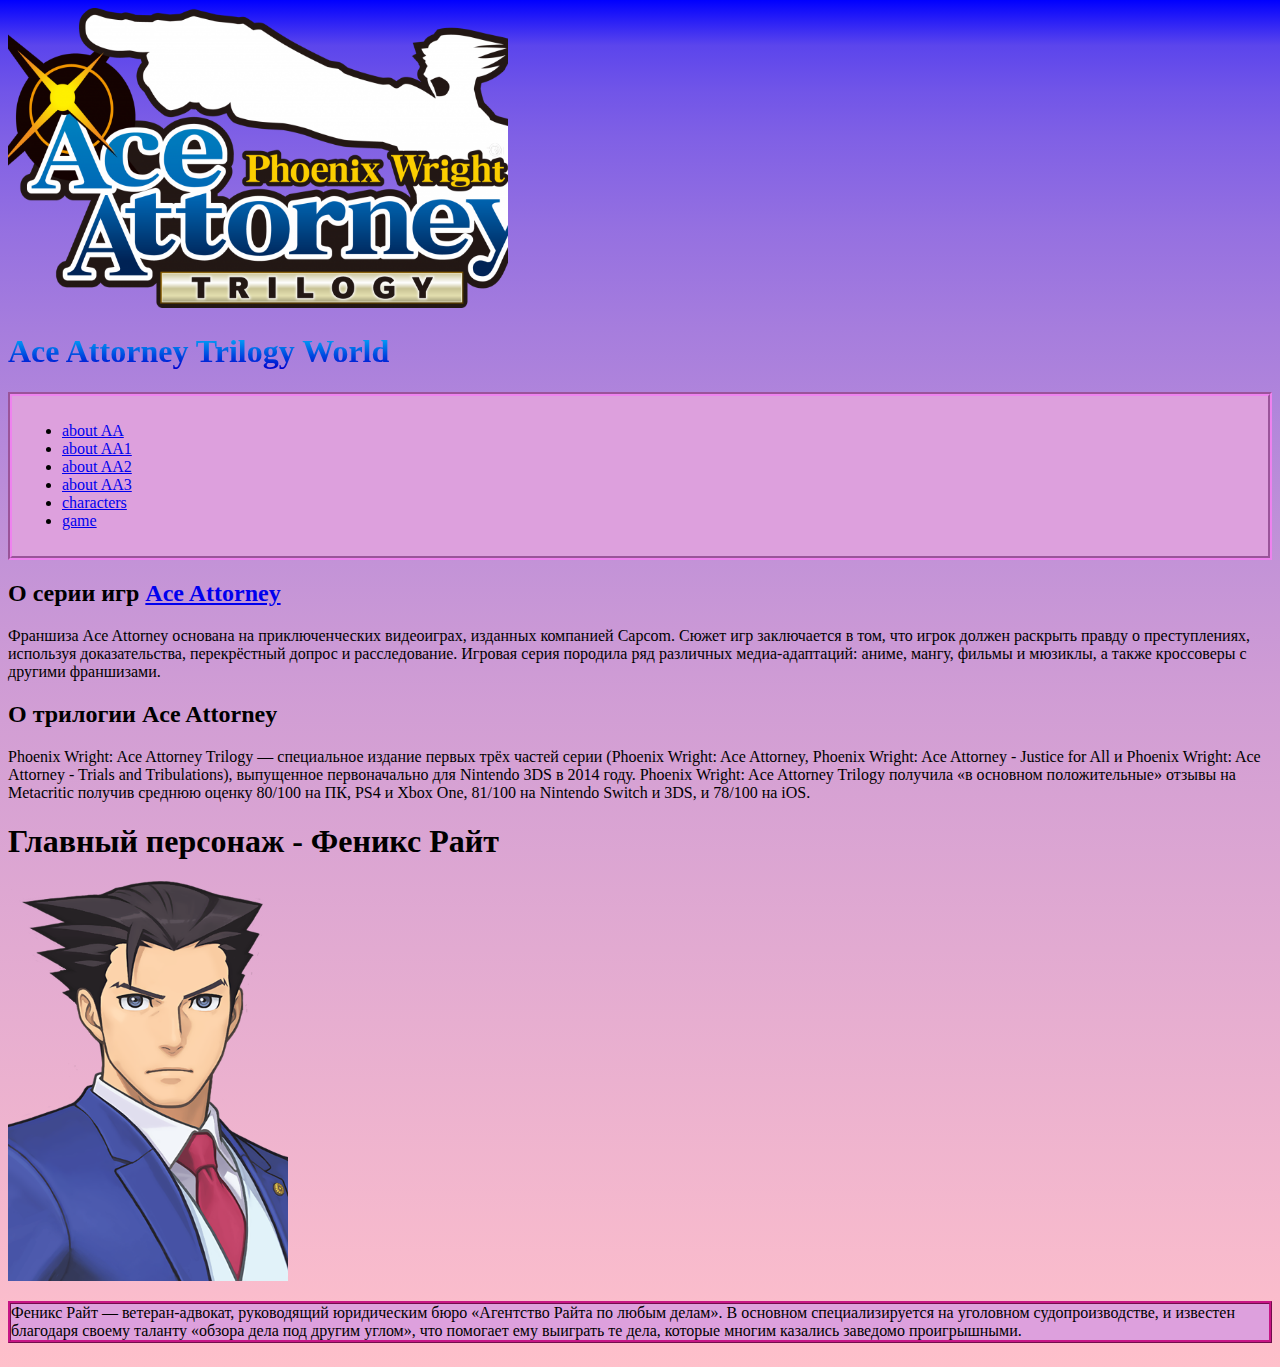
<file: index.html>
<!doctype html>
<html>
    <head>
        <meta charset="utf-8">
        <title>aatw</title>
        <link href="style.css" rel="stylesheet">
    </head>
    <body>
        <header>
            <img src="aceattorney.png" width="500" height="300">
            <h1><span class="gradient">Ace Attorney Trilogy World</span></h1>
            <style>
.gradient {
	color: transparent;
	-webkit-background-clip: text;
	background-clip: text;
	background-image: linear-gradient(to bottom, #00BFFF, #0000CD);
}
</style>
        </header>
        <div id="flex">
            <nav>
                <ul>
                     <li><a href="index.html">about AA</a></li>
                     <li><a href="aa1.html">about AA1</a></li>
                     <li><a href="aa2.html">about AA2</a></li>
                     <li><a href="aa3.html">about AA3</a></li>
                     <li><a href="chara.html">characters</a></li>
                     <li><a href="eight.html">game</a></li>
                </ul>
            </nav>
            <main>
                <h2>О серии игр <a href="https://www.ace-attorney.com/trilogy/us/">Ace Attorney</a></h2>
                <p>Франшиза Ace Attorney основана на приключенческих видеоиграх, изданных компанией Capcom. Сюжет игр заключается в том, что игрок должен раскрыть правду о преступлениях, используя доказательства, перекрёстный допрос и расследование. Игровая серия породила ряд различных медиа-адаптаций: аниме, мангу, фильмы и мюзиклы, а также кроссоверы с другими франшизами.</p>
                <h2>О трилогии Ace Attorney</h2>
                <p>Phoenix Wright: Ace Attorney Trilogy — специальное издание первых трёх частей серии (Phoenix Wright: Ace Attorney, Phoenix Wright: Ace Attorney - Justice for All и Phoenix Wright: Ace Attorney - Trials and Tribulations), выпущенное первоначально для Nintendo 3DS в 2014 году. Phoenix Wright: Ace Attorney Trilogy получила «в основном положительные» отзывы на Metacritic получив среднюю оценку 80/100 на ПК, PS4 и Xbox One, 81/100 на Nintendo Switch и 3DS, и 78/100 на iOS.</p>
                <h1>Главный персонаж - Феникс Райт</h1>
                <img src="Phoenix.png" width="280" height="400">
                <p style="background: #DDA0DD; border:3px #C71585  ridge;">Феникс Райт — ветеран-адвокат, руководящий юридическим бюро «Агентство Райта по любым делам». В основном специализируется на уголовном судопроизводстве, и известен благодаря своему таланту «обзора дела под другим углом», что помогает ему выиграть те дела, которые многим казались заведомо проигрышными.</p>
            </main>
        </div>
    </body>
</html>
</file>
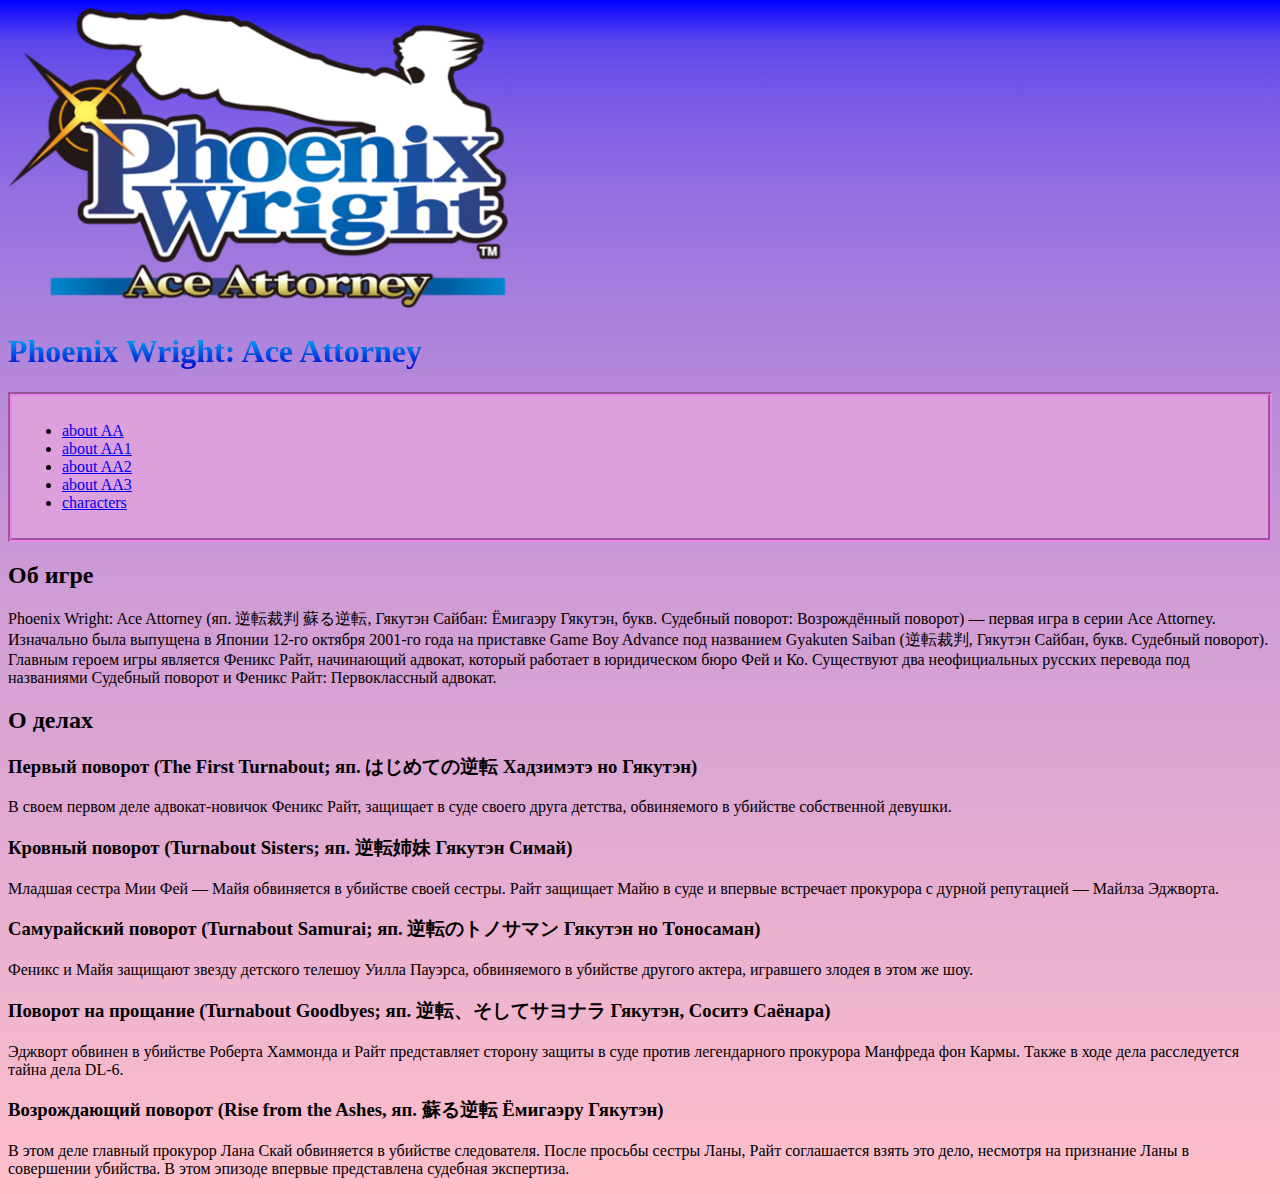
<file: aa1.html>
<!doctype html>
<html>
    <head>
        <meta charset="utf-8">
        <title>AA1</title>
        <link href="style.css" rel="stylesheet">
    </head>
    <body>
        <header>
            <img src="aa1.png" width="500" height="300">
            <h1><span class="gradient">Phoenix Wright: Ace Attorney</span></h1>
            <style>
.gradient {
	color: transparent;
	-webkit-background-clip: text;
	background-clip: text;
	background-image: linear-gradient(to bottom, #00BFFF, #0000CD);
}
</style>
        </header>
        <div>
            <nav>
                <ul>
                     <li><a href="index.html">about AA</a></li>
                     <li><a href="aa1.html">about AA1</a></li>
                     <li><a href="aa2.html">about AA2</a></li>
                     <li><a href="aa3.html">about AA3</a></li>
                     <li><a href="chara.html">characters</a></li>
                </ul>
            </nav>
            <main>
                <h2>Об игре</h2>
                <p>Phoenix Wright: Ace Attorney (яп. 逆転裁判 蘇る逆転, Гякутэн Сайбан: Ёмигаэру Гякутэн, букв. Судебный поворот: Возрождённый поворот) — первая игра в серии Ace Attorney. Изначально была выпущена в Японии 12-го октября 2001-го года на приставке Game Boy Advance под названием Gyakuten Saiban (逆転裁判, Гякутэн Сайбан, букв. Судебный поворот). Главным героем игры является Феникс Райт, начинающий адвокат, который работает в юридическом бюро Фей и Ко. Существуют два неофициальных русских перевода под названиями Судебный поворот и Феникс Райт: Первоклассный адвокат.</p>
                <h2>О делах</h2>
                <h3>Первый поворот (The First Turnabout; яп. はじめての逆転 Хадзимэтэ но Гякутэн)</h3>
                <p>В своем первом деле адвокат-новичок Феникс Райт, защищает в суде своего друга детства, обвиняемого в убийстве собственной девушки.</p>
                <h3>Кровный поворот (Turnabout Sisters; яп. 逆転姉妹 Гякутэн Симай)</h3>
                <p>Младшая сестра Мии Фей — Майя обвиняется в убийстве своей сестры. Райт защищает Майю в суде и впервые встречает прокурора с дурной репутацией — Майлза Эджворта.</p>
                <h3>Самурайский поворот (Turnabout Samurai; яп. 逆転のトノサマン Гякутэн но Тоносаман)</h3>
                <p>Феникс и Майя защищают звезду детского телешоу Уилла Пауэрса, обвиняемого в убийстве другого актера, игравшего злодея в этом же шоу.</p>
                <h3>Поворот на прощание (Turnabout Goodbyes; яп. 逆転、そしてサヨナラ Гякутэн, Соситэ Саёнара)</h3>
                <p>Эджворт обвинен в убийстве Роберта Хаммонда и Райт представляет сторону защиты в суде против легендарного прокурора Манфреда фон Кармы. Также в ходе дела расследуется тайна дела DL-6.</p>
                <h3>Возрождающий поворот (Rise from the Ashes, яп. 蘇る逆転 Ёмигаэру Гякутэн)</h3>
                <p>В этом деле главный прокурор Лана Скай обвиняется в убийстве следователя. После просьбы сестры Ланы, Райт соглашается взять это дело, несмотря на признание Ланы в совершении убийства. В этом эпизоде впервые представлена судебная экспертиза.</p>
            </main>
        </div>
    </body>
</html>
</file>
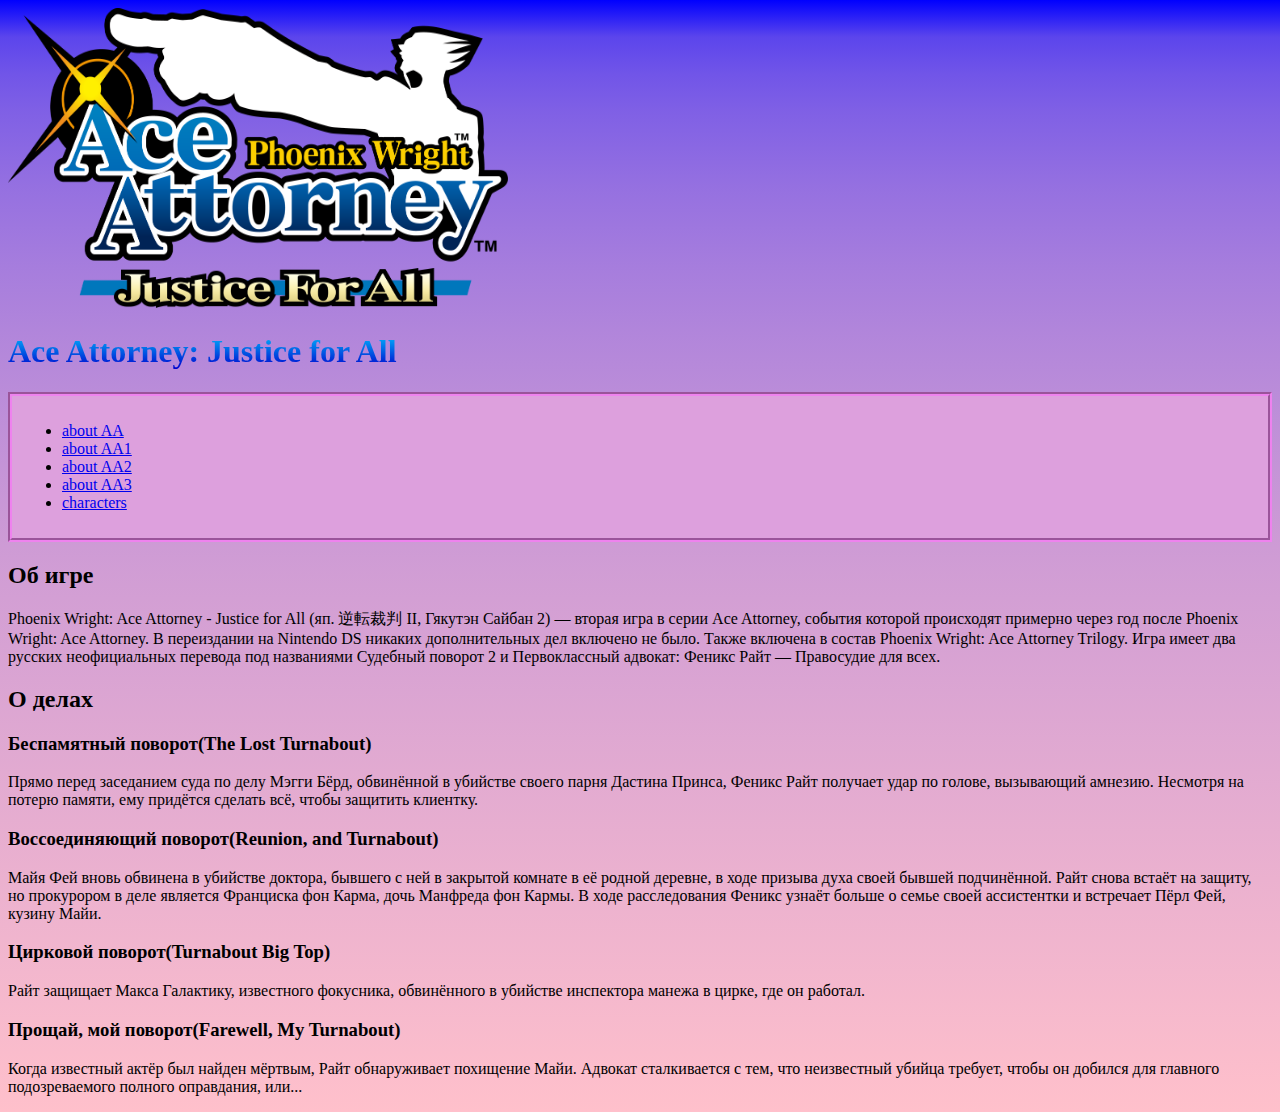
<file: aa2.html>
<!doctype html>
<html>
    <head>
        <meta charset="utf-8">
        <title>AA2</title>
        <link href="style.css" rel="stylesheet">
    </head>
    <body>
        <header>
            <img src="aa2.png" width="500" height="300">
            <h1><span class="gradient">Ace Attorney: Justice for All</span></h1>
            <style>
.gradient {
	color: transparent;
	-webkit-background-clip: text;
	background-clip: text;
	background-image: linear-gradient(to bottom, #00BFFF, #0000CD);
}
</style>
        </header>
        <div>
            <nav>
                <ul>
                     <li><a href="index.html">about AA</a></li>
                     <li><a href="aa1.html">about AA1</a></li>
                     <li><a href="aa2.html">about AA2</a></li>
                     <li><a href="aa3.html">about AA3</a></li>
                     <li><a href="chara.html">characters</a></li>
                </ul>
            </nav>
            <main>
                <h2>Об игре</h2>
                <p>Phoenix Wright: Ace Attorney - Justice for All (яп. 逆転裁判 II, Гякутэн Сайбан 2) — вторая игра в серии Ace Attorney, события которой происходят примерно через год после Phoenix Wright: Ace Attorney. В переиздании на Nintendo DS никаких дополнительных дел включено не было. Также включена в состав Phoenix Wright: Ace Attorney Trilogy. Игра имеет два русских неофициальных перевода под названиями Судебный поворот 2 и Первоклассный адвокат: Феникс Райт — Правосудие для всех.</p>
                <h2>О делах</h2>
                <h3>Беспамятный поворот(The Lost Turnabout)</h3>
                <p>Прямо перед заседанием суда по делу Мэгги Бёрд, обвинённой в убийстве своего парня Дастина Принса, Феникс Райт получает удар по голове, вызывающий амнезию. Несмотря на потерю памяти, ему придётся сделать всё, чтобы защитить клиентку.</p>
                <h3>Воссоединяющий поворот(Reunion, and Turnabout)</h3>
                <p> Майя Фей вновь обвинена в убийстве доктора, бывшего с ней в закрытой комнате в её родной деревне, в ходе призыва духа своей бывшей подчинённой. Райт снова встаёт на защиту, но прокурором в деле является Франциска фон Карма, дочь Манфреда фон Кармы. В ходе расследования Феникс узнаёт больше о семье своей ассистентки и встречает Пёрл Фей, кузину Майи.</p>
                <h3>Цирковой поворот(Turnabout Big Top)</h3>
                <p>Райт защищает Макса Галактику, известного фокусника, обвинённого в убийстве инспектора манежа в цирке, где он работал.</p>
                <h3>Прощай, мой поворот(Farewell, My Turnabout)</h3>
                <p>Когда известный актёр был найден мёртвым, Райт обнаруживает похищение Майи. Адвокат сталкивается с тем, что неизвестный убийца требует, чтобы он добился для главного подозреваемого полного оправдания, или...</p>
            </main>
        </div>
    </body>
</html>
</file>
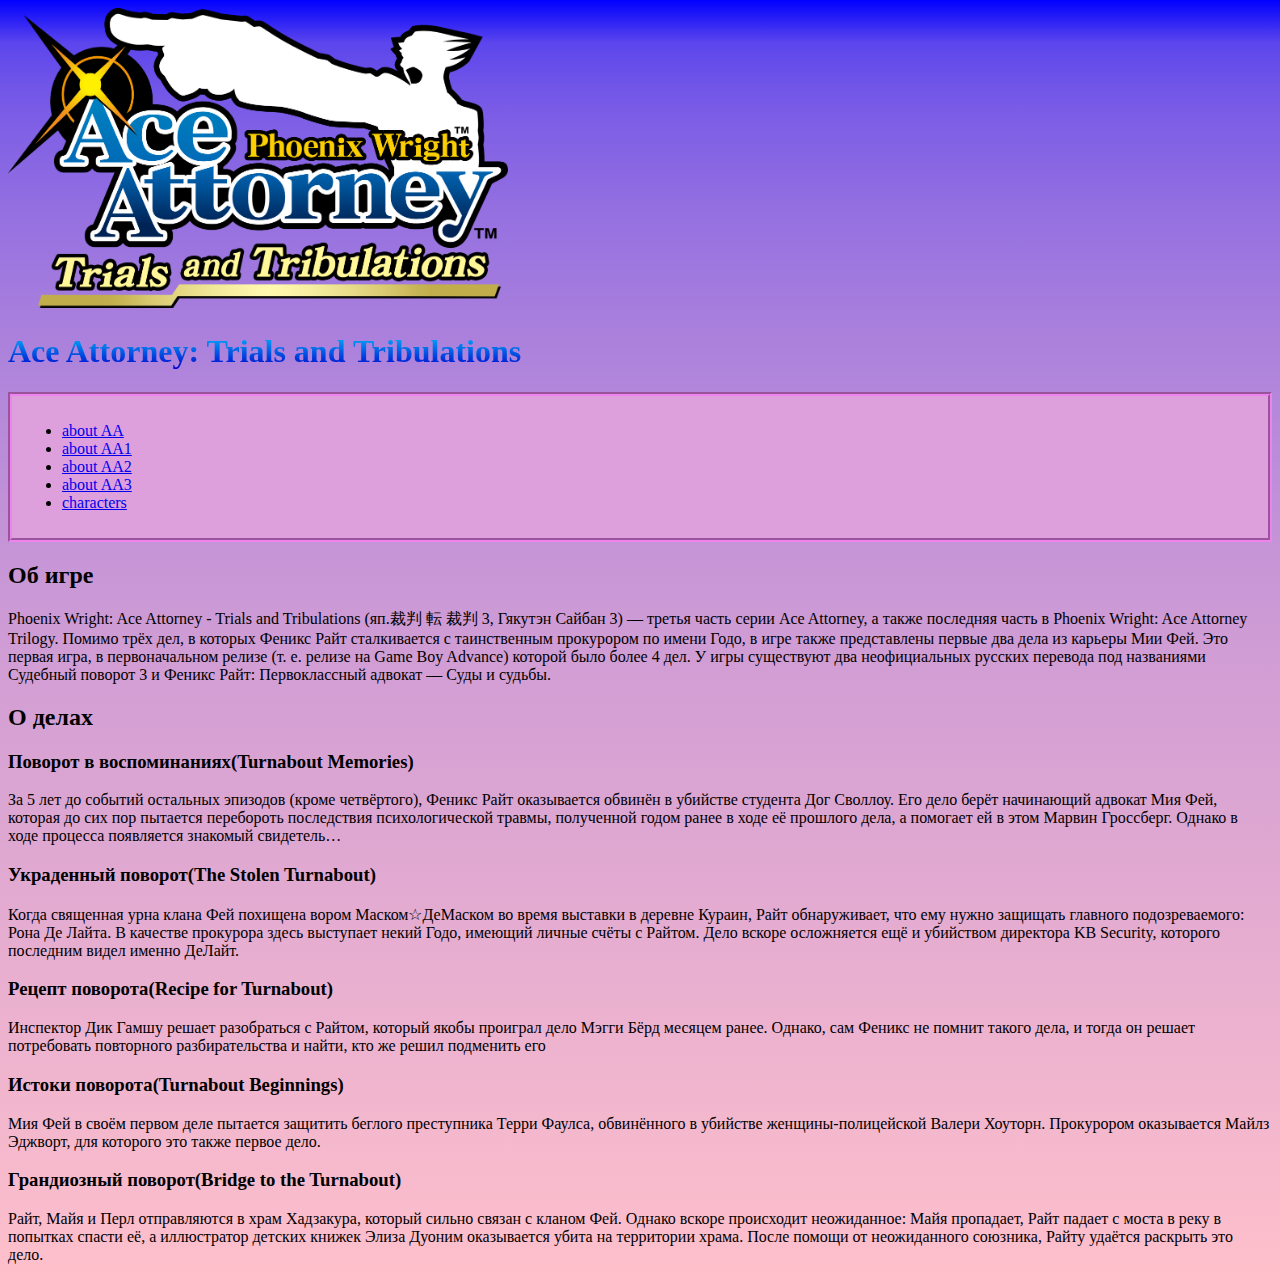
<file: aa3.html>
<!doctype html>
<html>
    <head>
        <meta charset="utf-8">
        <title>AA3</title>
        <link href="style.css" rel="stylesheet">
    </head>
    <body>
        <header>
            <img src="aa3.png" width="500" height="300">
            <h1><span class="gradient">Ace Attorney: Trials and Tribulations</span></h1>
            <style>
.gradient {
	color: transparent;
	-webkit-background-clip: text;
	background-clip: text;
	background-image: linear-gradient(to bottom, #00BFFF, #0000CD);
}
</style>
        </header>
        <div>
            <nav>
                <ul>
                     <li><a href="index.html">about AA</a></li>
                     <li><a href="aa1.html">about AA1</a></li>
                     <li><a href="aa2.html">about AA2</a></li>
                     <li><a href="aa3.html">about AA3</a></li>
                     <li><a href="chara.html">characters</a></li>
                </ul>
            </nav>
            <main>
                <h2>Об игре</h2>
                <p>Phoenix Wright: Ace Attorney - Trials and Tribulations (яп.裁判 転 裁判 3, Гякутэн Сайбан 3) — третья часть серии Ace Attorney, а также последняя часть в Phoenix Wright: Ace Attorney Trilogy. Помимо трёх дел, в которых Феникс Райт сталкивается с таинственным прокурором по имени Годо, в игре также представлены первые два дела из карьеры Мии Фей. Это первая игра, в первоначальном релизе (т. е. релизе на Game Boy Advance) которой было более 4 дел. У игры существуют два неофициальных русских перевода под названиями Судебный поворот 3 и Феникс Райт: Первоклассный адвокат — Суды и судьбы.</p>
                <h2>О делах</h2>
                <h3>Поворот в воспоминаниях(Turnabout Memories)</h3>
                <p>За 5 лет до событий остальных эпизодов (кроме четвёртого), Феникс Райт оказывается обвинён в убийстве студента Дог Своллоу. Его дело берёт начинающий адвокат Мия Фей, которая до сих пор пытается перебороть последствия психологической травмы, полученной годом ранее в ходе её прошлого дела, а помогает ей в этом Марвин Гроссберг. Однако в ходе процесса появляется знакомый свидетель…</p>
                <h3>Украденный поворот(The Stolen Turnabout)</h3>
                <p>Когда священная урна клана Фей похищена вором Маском☆ДеМаском во время выставки в деревне Кураин, Райт обнаруживает, что ему нужно защищать главного подозреваемого: Рона Де Лайта. В качестве прокурора здесь выступает некий Годо, имеющий личные счёты с Райтом. Дело вскоре осложняется ещё и убийством директора KB Security, которого последним видел именно ДеЛайт.</p>
                <h3>Рецепт поворота(Recipe for Turnabout)</h3>
                <p>Инспектор Дик Гамшу решает разобраться с Райтом, который якобы проиграл дело Мэгги Бёрд месяцем ранее. Однако, сам Феникс не помнит такого дела, и тогда он решает потребовать повторного разбирательства и найти, кто же решил подменить его</p>
                <h3>Истоки поворота(Turnabout Beginnings)</h3>
                <p>Мия Фей в своём первом деле пытается защитить беглого преступника Терри Фаулса, обвинённого в убийстве женщины-полицейской Валери Хоуторн. Прокурором оказывается Майлз Эджворт, для которого это также первое дело.</p>
                <h3>Грандиозный поворот(Bridge to the Turnabout)</h3>
                <p>Райт, Майя и Перл отправляются в храм Хадзакура, который сильно связан с кланом Фей. Однако вскоре происходит неожиданное: Майя пропадает, Райт падает с моста в реку в попытках спасти её, а иллюстратор детских книжек Элиза Дуоним оказывается убита на территории храма. После помощи от неожиданного союзника, Райту удаётся раскрыть это дело.</p>
            </main>
        </div>
    </body>
</html>
</file>
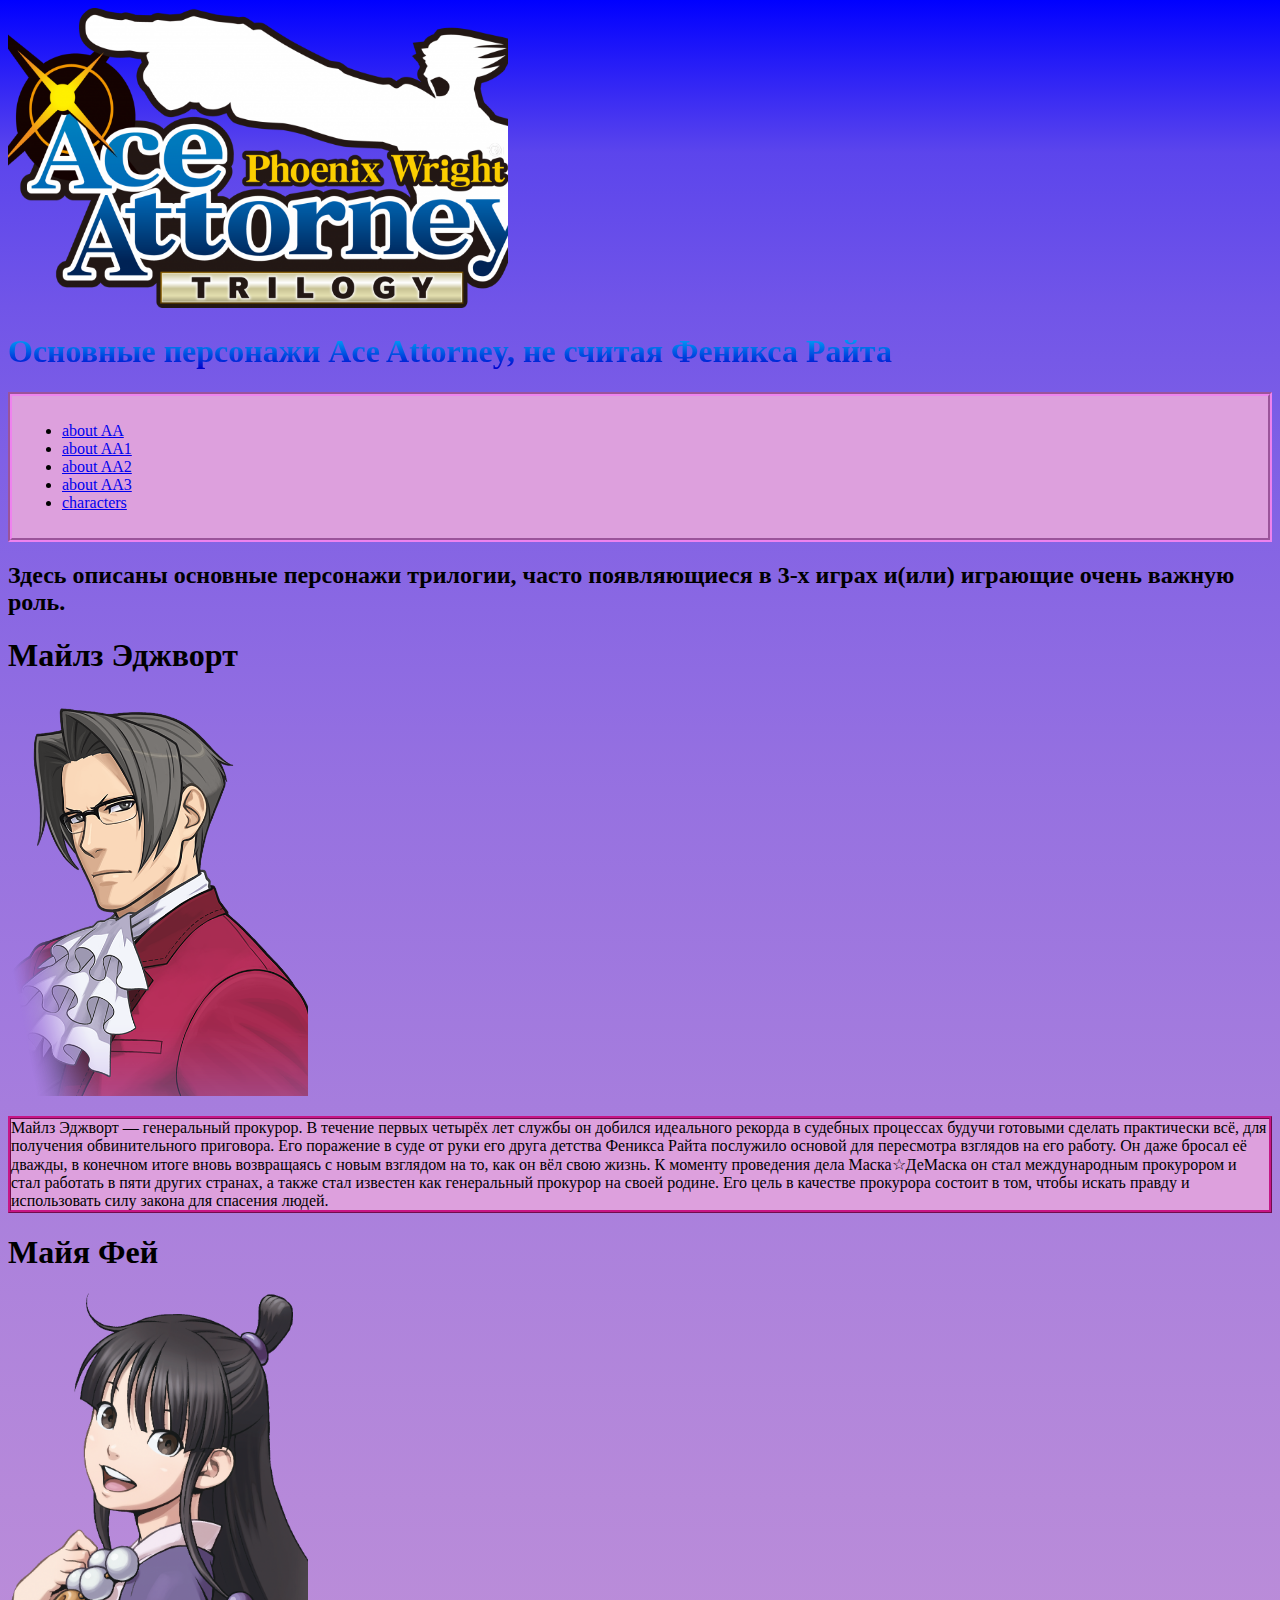
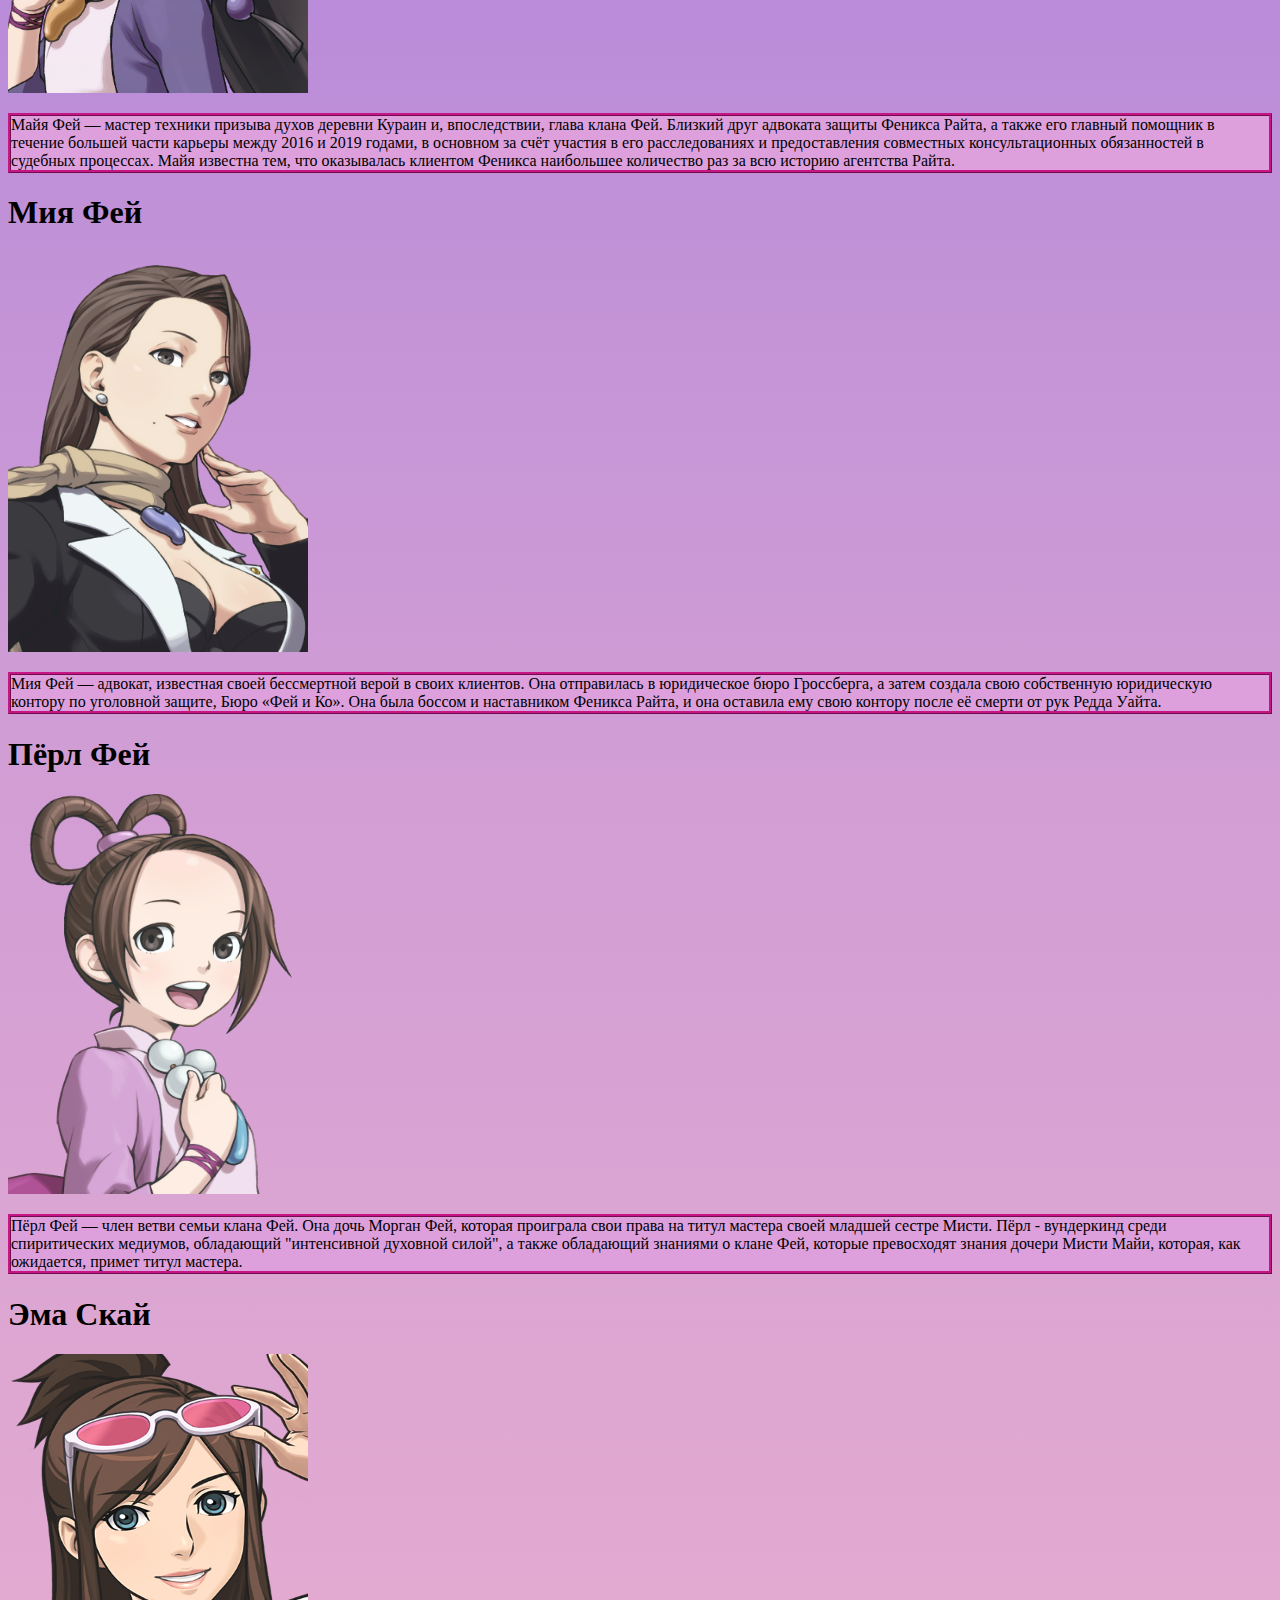
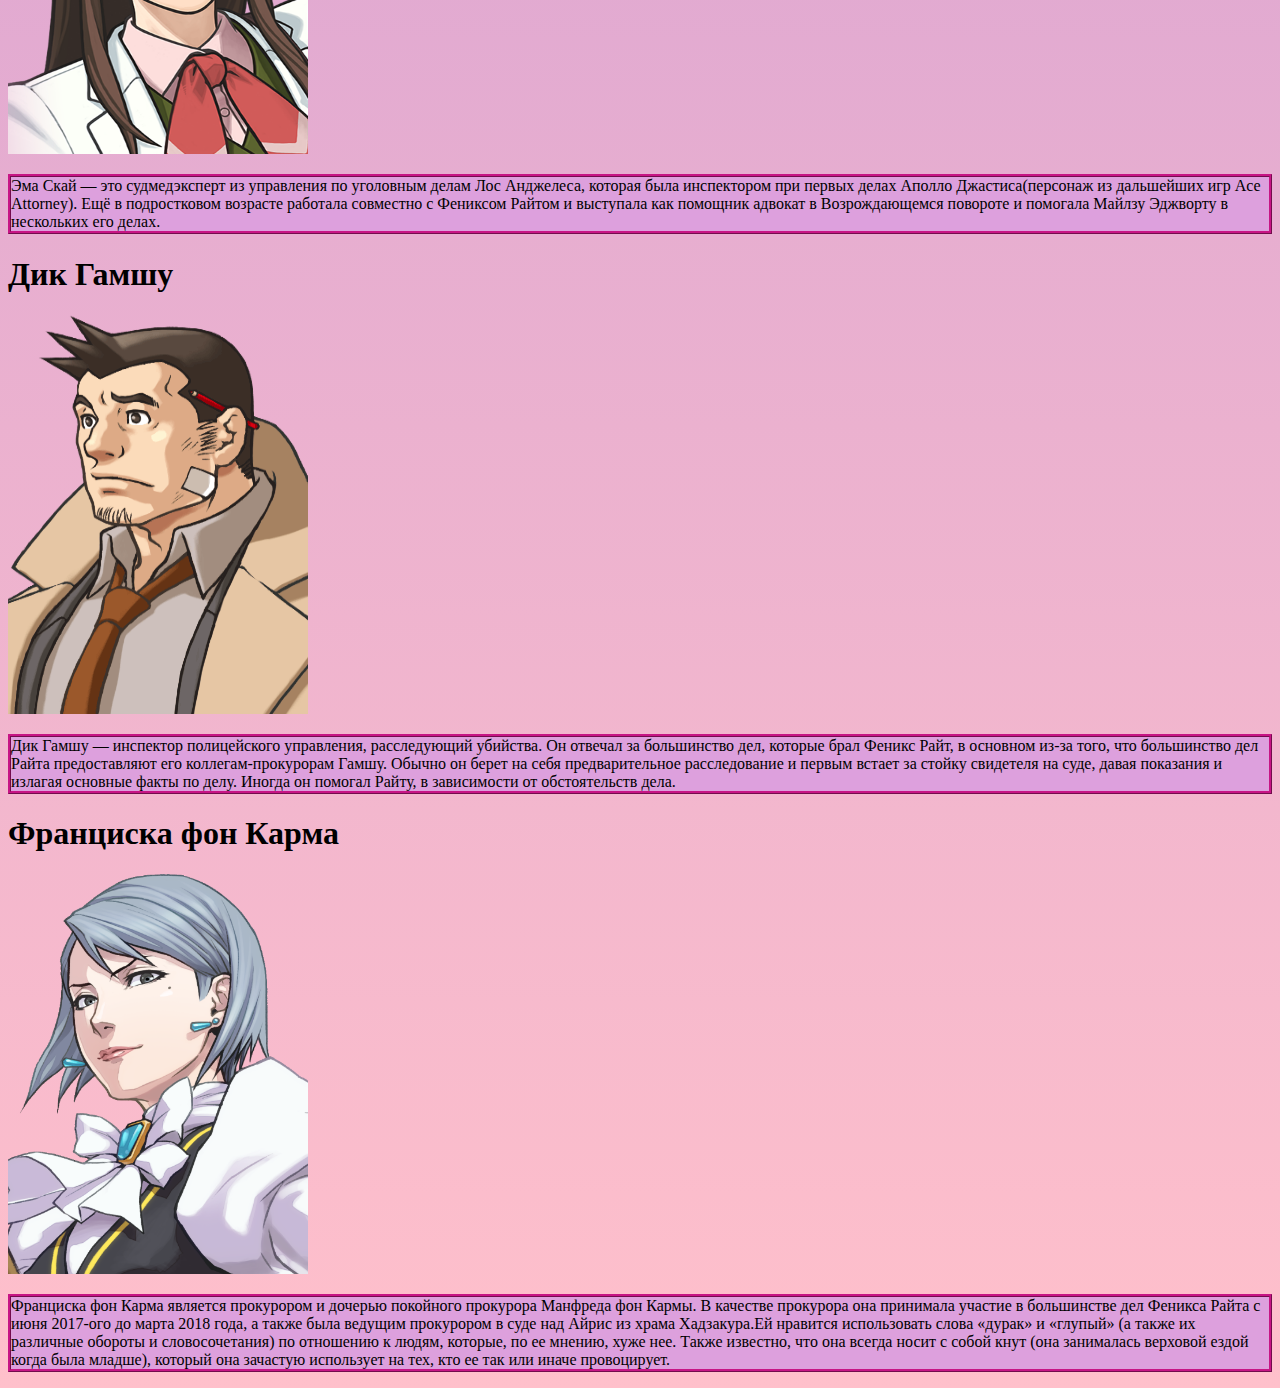
<file: chara.html>
<!doctype html>
<html>
    <head>
        <meta charset="utf-8">
        <title>aacharacters</title>
        <link href="style.css" rel="stylesheet">
    </head>
    <body>
        <header>
            <img src="aceattorney.png" width="500" height="300">
            <h1><span class="gradient">Основные персонажи Ace Attorney, не считая Феникса Райта</span></h1>
            <style>
.gradient {
	color: transparent;
	-webkit-background-clip: text;
	background-clip: text;
	background-image: linear-gradient(to bottom, #00BFFF, #0000CD);
}
</style>
        </header>
        <div>
            <nav>
                <ul>
                     <li><a href="index.html">about AA</a></li>
                     <li><a href="aa1.html">about AA1</a></li>
                     <li><a href="aa2.html">about AA2</a></li>
                     <li><a href="aa3.html">about AA3</a></li>
                     <li><a href="chara.html">characters</a></li>
                </ul>
            </nav>
            <main>
                <h2>Здесь описаны основные персонажи трилогии, часто появляющиеся в 3-х играх и(или) играющие очень важную роль.</h2>
                <h1>Майлз Эджворт</h1>
                <img src="Miles.png" width="300" height="400">
                <p style="background: #DDA0DD; border:3px #C71585  ridge;">Майлз Эджворт — генеральный прокурор. В течение первых четырёх лет службы он добился идеального рекорда в судебных процессах будучи готовыми сделать практически всё, для получения обвинительного приговора. Его поражение в суде от руки его друга детства Феникса Райта послужило основой для пересмотра взглядов на его работу. Он даже бросал её дважды, в конечном итоге вновь возвращаясь с новым взглядом на то, как он вёл свою жизнь. К моменту проведения дела Маска☆ДеМаска он стал международным прокурором и стал работать в пяти других странах, а также стал известен как генеральный прокурор на своей родине. Его цель в качестве прокурора состоит в том, чтобы искать правду и использовать силу закона для спасения людей.</p>
                <h1>Майя Фей</h1>
                <img src="Maya.png" width="300" height="400">
                <p style="background: #DDA0DD; border:3px #C71585  ridge;">Майя Фей — мастер техники призыва духов деревни Кураин и, впоследствии, глава клана Фей. Близкий друг адвоката защиты Феникса Райта, а также его главный помощник в течение большей части карьеры между 2016 и 2019 годами, в основном за счёт участия в его расследованиях и предоставления совместных консультационных обязанностей в судебных процессах. Майя известна тем, что оказывалась клиентом Феникса наибольшее количество раз за всю историю агентства Райта.</p>
                <h1>Мия Фей</h1>
                <img src="Mia.png" width="300" height="400">
                <p style="background: #DDA0DD; border:3px #C71585  ridge;">Мия Фей — адвокат, известная своей бессмертной верой в своих клиентов. Она отправилась в юридическое бюро Гроссберга, а затем создала свою собственную юридическую контору по уголовной защите, Бюро «Фей и Ко». Она была боссом и наставником Феникса Райта, и она оставила ему свою контору после её смерти от рук Редда Уайта.</p>
                <h1>Пёрл Фей</h1>
                <img src="Pearl.png" width="300" height="400">
                <p style="background: #DDA0DD; border:3px #C71585  ridge;">Пёрл Фей — член ветви семьи клана Фей. Она дочь Морган Фей, которая проиграла свои права на титул мастера своей младшей сестре Мисти. Пёрл - вундеркинд среди спиритических медиумов, обладающий "интенсивной духовной силой", а также обладающий знаниями о клане Фей, которые превосходят знания дочери Мисти Майи, которая, как ожидается, примет титул мастера. </p>
                <h1>Эма Скай</h1>
                <img src="Ema.png" width="300" height="400">
                <p style="background: #DDA0DD; border:3px #C71585  ridge;">Эма Скай — это судмедэксперт из управления по уголовным делам Лос Анджелеса, которая была инспектором при первых делах Аполло Джастиса(персонаж из дальшейших игр Ace Attorney). Ещё в подростковом возрасте работала совместно с Фениксом Райтом и выступала как помощник адвокат в Возрождающемся повороте и помогала Майлзу Эджворту в нескольких его делах.</p>
                <h1>Дик Гамшу</h1>
                <img src="Gumshoe.png" width="300" height="400">
                <p style="background: #DDA0DD; border:3px #C71585  ridge;">Дик Гамшу — инспектор полицейского управления, расследующий убийства. Он отвечал за большинство дел, которые брал Феникс Райт, в основном из-за того, что большинство дел Райта предоставляют его коллегам-прокурорам Гамшу. Обычно он берет на себя предварительное расследование и первым встает за стойку свидетеля на суде, давая показания и излагая основные факты по делу. Иногда он помогал Райту, в зависимости от обстоятельств дела.</p>
                <h1>Франциска фон Карма</h1>
                <img src="Franny.png" width="300" height="400">
                <p style="background: #DDA0DD; border:3px #C71585  ridge;">Франциска фон Карма является прокурором и дочерью покойного прокурора Манфреда фон Кармы. В качестве прокурора она принимала участие в большинстве дел Феникса Райта с июня 2017-ого до марта 2018 года, а также была ведущим прокурором в суде над Айрис из храма Хадзакура.Ей нравится использовать слова «дурак» и «глупый» (а также их различные обороты и словосочетания) по отношению к людям, которые, по ее мнению, хуже нее. Также известно, что она всегда носит с собой кнут (она занималась верховой ездой когда была младше), который она зачастую использует на тех, кто ее так или иначе провоцирует.</p>
            </main>
        </div>
    </body>
</html>
</file>
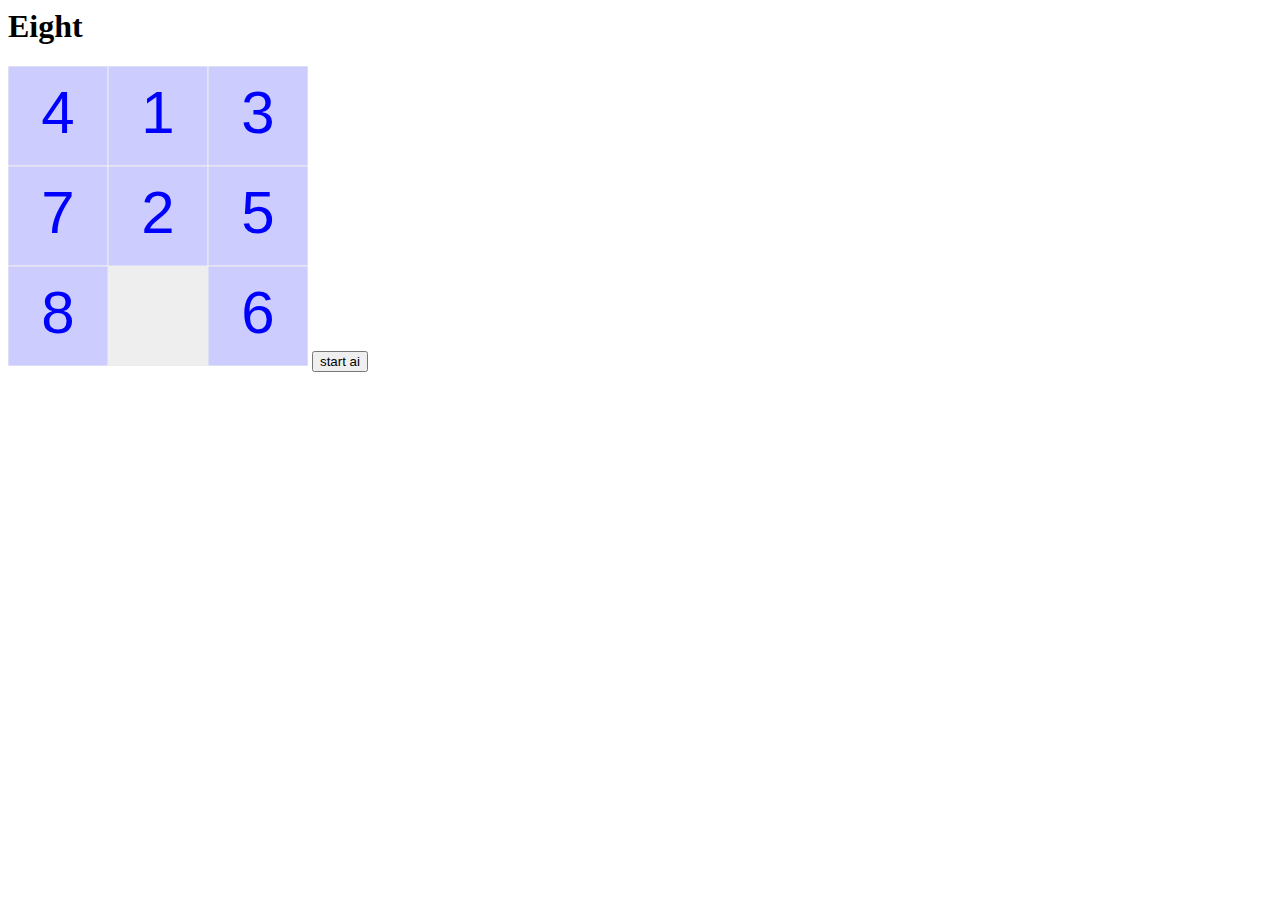
<file: eight.html>
<doctype html>
<html>
    <head>
        <meta charset="utf-8">
        <title>Eight</title>
    </head>
    <body>
        <h1>Eight</h1>
        <canvas id="canvas" width=300 height=300></canvas>
        <button id="btn_start_ai">start ai</button>
        <script src="./main.js" type="module"></script>
    </body>
</html>
</file>
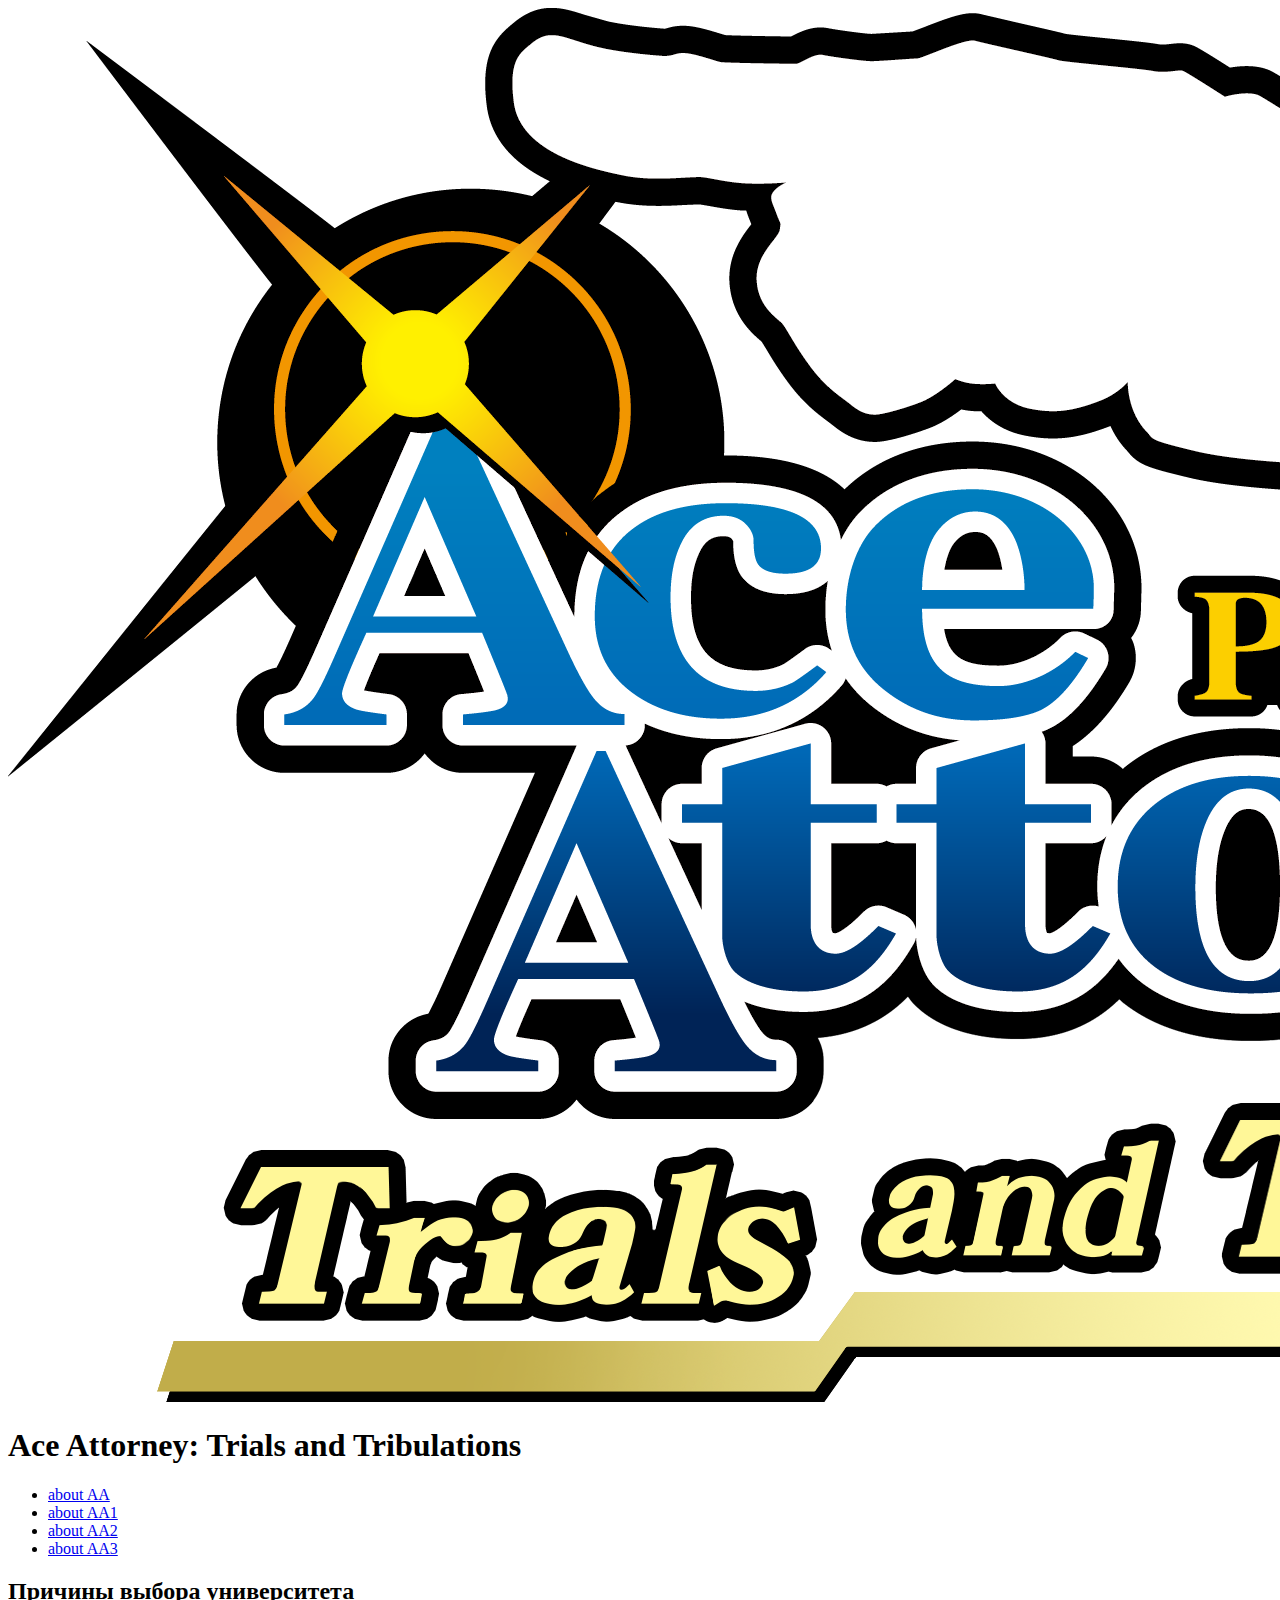
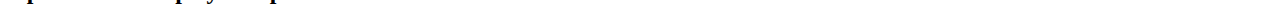
<file: future.html>
<!doctype html>
<html>
    <head>
        <meta charset="utf-8">
        <title>AA3</title>
    </head>
    <body>
        <header>
            <img src="aa3.png">
            <h1>Ace Attorney: Trials and Tribulations</h1>
        </header>
        <div>
            <nav>
                <ul>
                     <li><a href="mysite.html">about AA</a></li>
                     <li><a href="reasons.html">about AA1</a></li>
                     <li><a href="interests.html">about AA2</a></li>
                     <li><a href="future.html">about AA3</a></li>
                </ul>
            </nav>
            <main>
                <h2>Причины выбора университета</h2>
                <p></p>

            </main>
        </div>
    </body>
</html>
</file>
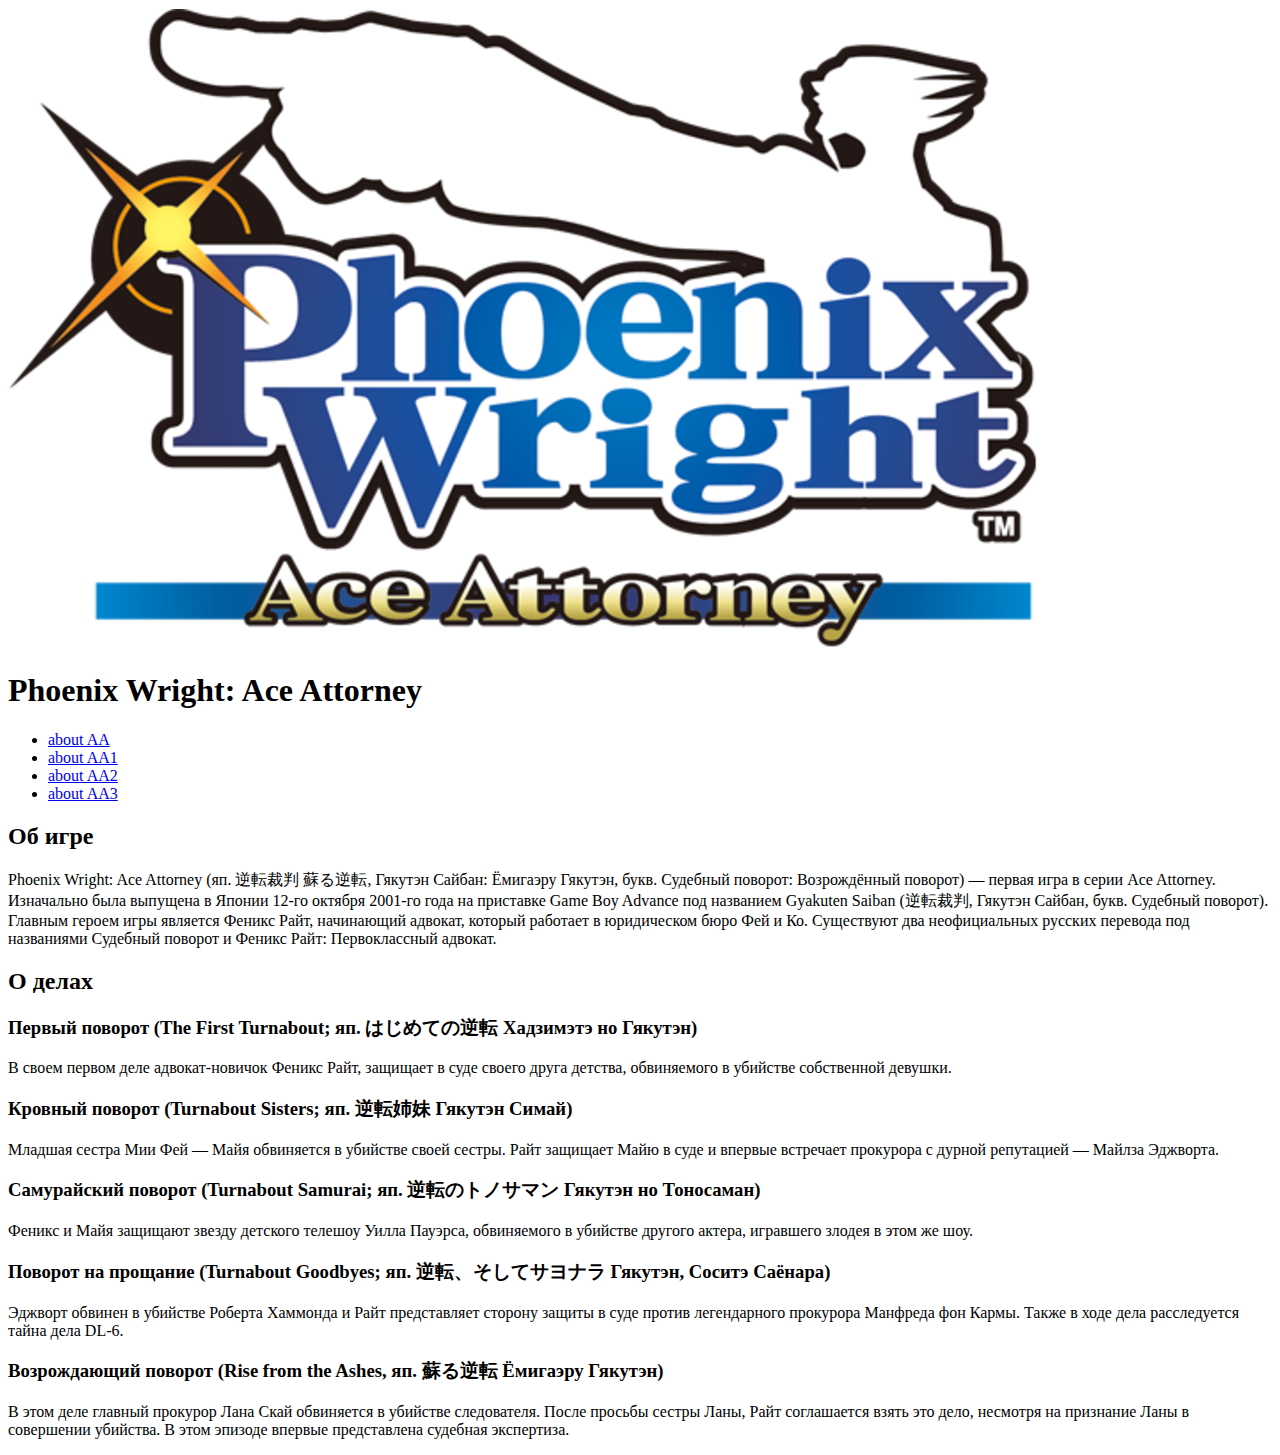
<file: reasons.html>
<!doctype html>
<html>
    <head>
        <meta charset="utf-8">
        <title>AA1</title>
    </head>
    <body>
        <header>
            <img src="aa1.png">
            <h1>Phoenix Wright: Ace Attorney</h1>
        </header>
        <div>
            <nav>
                <ul>
                     <li><a href="mysite.html">about AA</a></li>
                     <li><a href="reasons.html">about AA1</a></li>
                     <li><a href="interests.html">about AA2</a></li>
                     <li><a href="future.html">about AA3</a></li>
                </ul>
            </nav>
            <main>
                <h2>Об игре</h2>
                <p>Phoenix Wright: Ace Attorney (яп. 逆転裁判 蘇る逆転, Гякутэн Сайбан: Ёмигаэру Гякутэн, букв. Судебный поворот: Возрождённый поворот) — первая игра в серии Ace Attorney. Изначально была выпущена в Японии 12-го октября 2001-го года на приставке Game Boy Advance под названием Gyakuten Saiban (逆転裁判, Гякутэн Сайбан, букв. Судебный поворот). Главным героем игры является Феникс Райт, начинающий адвокат, который работает в юридическом бюро Фей и Ко. Существуют два неофициальных русских перевода под названиями Судебный поворот и Феникс Райт: Первоклассный адвокат.</p>
                <h2>О делах</h2>
                <h3>Первый поворот (The First Turnabout; яп. はじめての逆転 Хадзимэтэ но Гякутэн)</h3>
                <p>В своем первом деле адвокат-новичок Феникс Райт, защищает в суде своего друга детства, обвиняемого в убийстве собственной девушки.</p>
                <h3>Кровный поворот (Turnabout Sisters; яп. 逆転姉妹 Гякутэн Симай)</h3>
                <p>Младшая сестра Мии Фей — Майя обвиняется в убийстве своей сестры. Райт защищает Майю в суде и впервые встречает прокурора с дурной репутацией — Майлза Эджворта.</p>
                <h3>Самурайский поворот (Turnabout Samurai; яп. 逆転のトノサマン Гякутэн но Тоносаман)</h3>
                <p>Феникс и Майя защищают звезду детского телешоу Уилла Пауэрса, обвиняемого в убийстве другого актера, игравшего злодея в этом же шоу.</p>
                <h3>Поворот на прощание (Turnabout Goodbyes; яп. 逆転、そしてサヨナラ Гякутэн, Соситэ Саёнара)</h3>
                <p>Эджворт обвинен в убийстве Роберта Хаммонда и Райт представляет сторону защиты в суде против легендарного прокурора Манфреда фон Кармы. Также в ходе дела расследуется тайна дела DL-6.</p>
                <h3>Возрождающий поворот (Rise from the Ashes, яп. 蘇る逆転 Ёмигаэру Гякутэн)</h3>
                <p>В этом деле главный прокурор Лана Скай обвиняется в убийстве следователя. После просьбы сестры Ланы, Райт соглашается взять это дело, несмотря на признание Ланы в совершении убийства. В этом эпизоде впервые представлена судебная экспертиза.</p>
            </main>
        </div>
    </body>
</html>
</file>
<file: style.css>
body {
    background:linear-gradient(blue, 10%, pink);
}
#flex {
    display: flex;
    flex-direction: column;
}

nav {border: 4px groove violet;
    background: #DDA0DD;
    padding: 10px;
}
</file>
